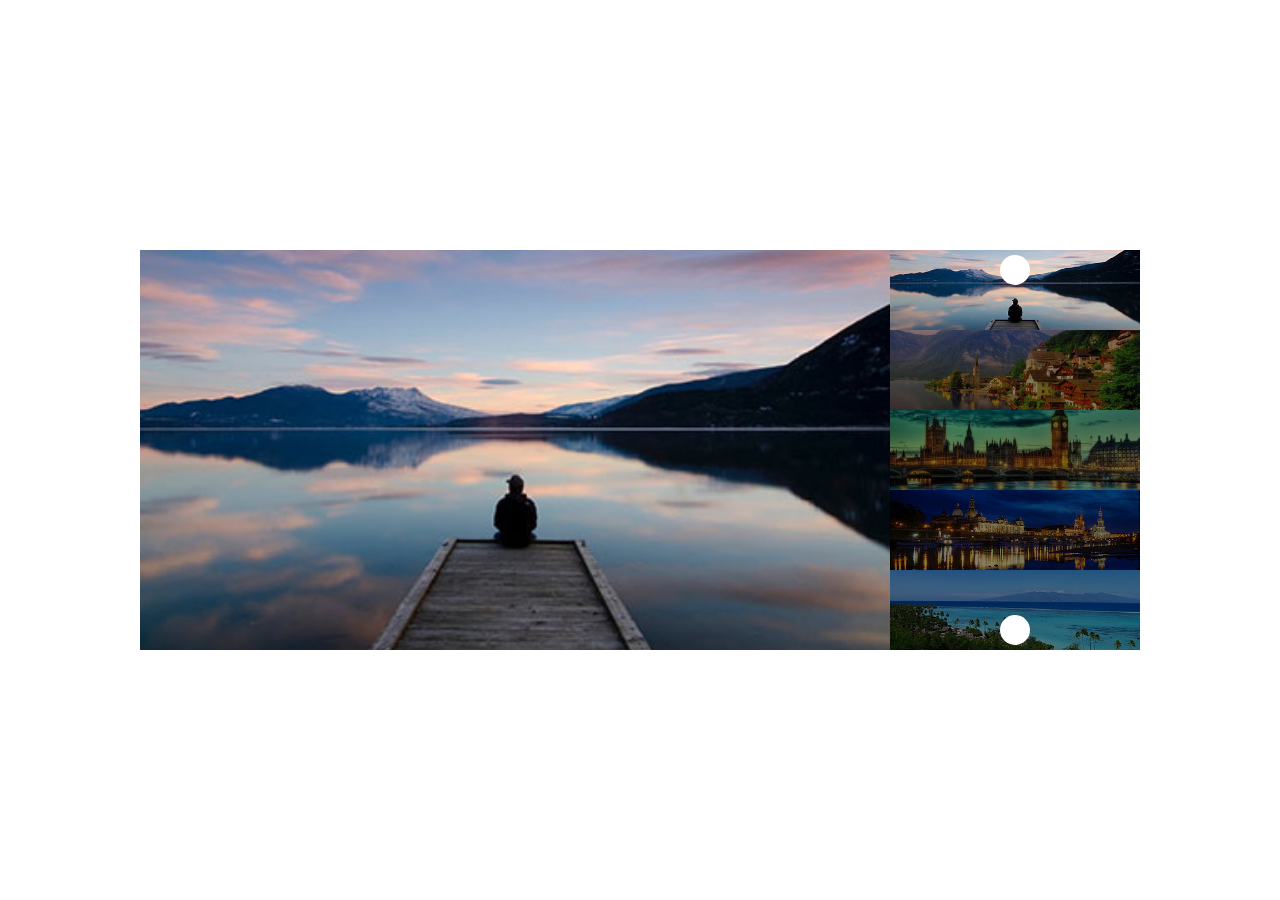
<file: 122-js-carousel/index.html>
<!DOCTYPE html>
<html lang="en">
<head>
    <meta charset="UTF-8">
    <meta name="viewport" content="width=device-width, initial-scale=1.0">
    <title>My title</title>

    <link rel="stylesheet" href="https://cdnjs.cloudflare.com/ajax/libs/font-awesome/6.5.1/css/all.min.css" integrity="sha512-DTOQO9RWCH3ppGqcWaEA1BIZOC6xxalwEsw9c2QQeAIftl+Vegovlnee1c9QX4TctnWMn13TZye+giMm8e2LwA==" crossorigin="anonymous" referrerpolicy="no-referrer" />
    <link rel="stylesheet" href="css/style.css">
</head>
<body>

    <div id="carousel-container">
        <!-- Images container -->
        <div class="images-container">
            <!-- <div class="image active">
                <img src="img/01.jpg">
            </div> -->
        </div>

        <!-- Thumbnails container -->
        <div class="thumbnails-container">
            <div class="arrow previous">
                <i class="fas fa-arrow-up"></i>
            </div>
            <div class="arrow next">
                <i class="fas fa-arrow-down"></i>
            </div>

            <!-- <div class="thumbnail">
                <img src="img/01.jpg">
            </div> -->
        </div>
    </div>

    <script type="text/javascript" src="js/script.js"></script>
</body>
</html>
</file>
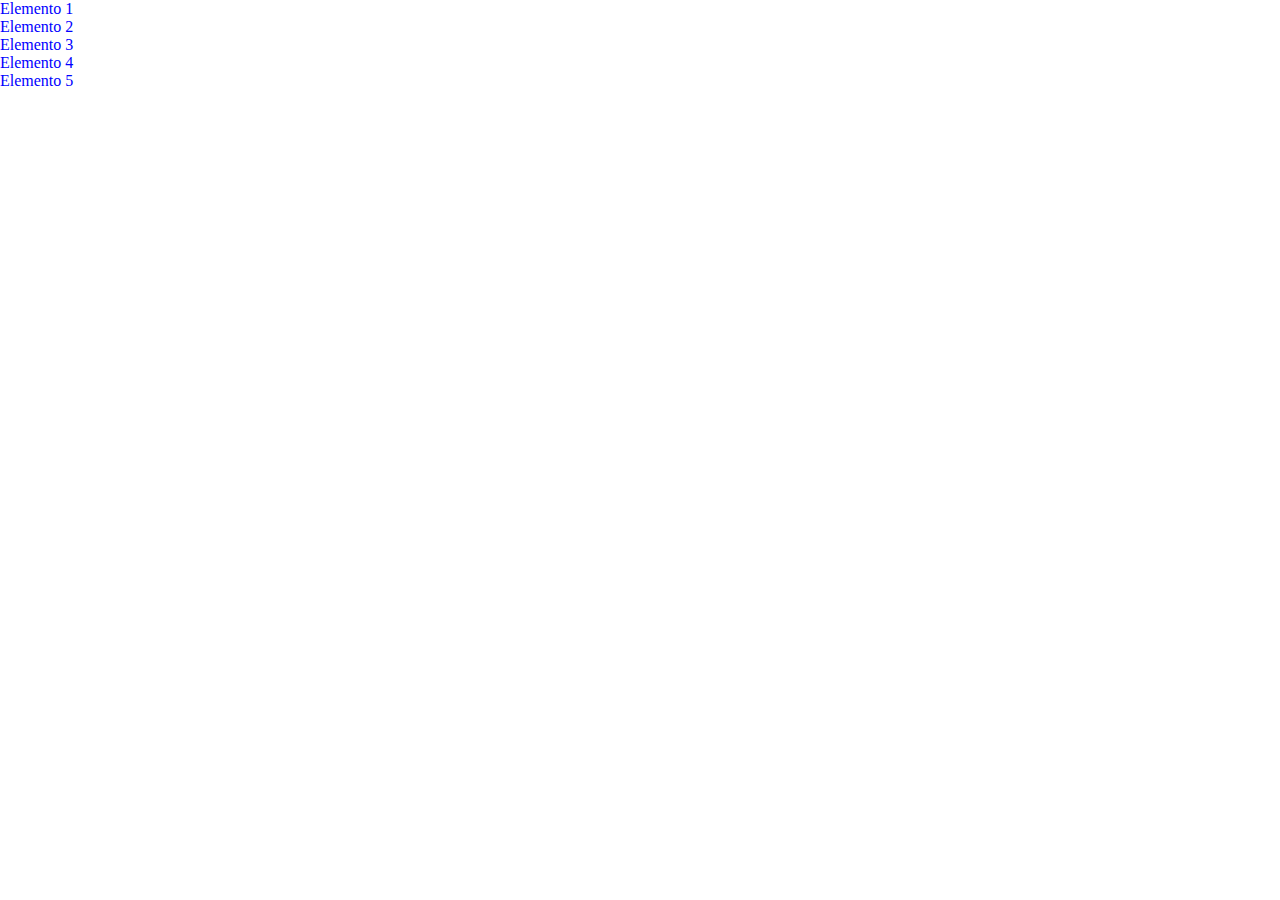
<file: querySelectorAll/index.html>
<!DOCTYPE html>
<html lang="en">
<head>
    <meta charset="UTF-8">
    <meta name="viewport" content="width=device-width, initial-scale=1.0">
    <title>My title</title>

    <link rel="stylesheet" href="css/style.css">
</head>
<body>

    <ul class="list">
        <li>Elemento 1</li>
        <li>Elemento 2</li>
        <li>Elemento 3</li>
        <li>Elemento 4</li>
        <li>Elemento 5</li>
    </ul>

    <script type="text/javascript" src="js/script.js"></script>
</body>
</html>
</file>
<file: 122-js-carousel/css/style.css>
* {
    margin: 0;
    padding: 0;
    box-sizing: border-box;
}

img {
    display: block;
}

#carousel-container {
    width: 1000px;
    background-color: pink;
    position: absolute;
    top: 50%;
    left: 50%;
    transform: translate(-50%, -50%);
    display: flex;
    height: 400px;
}

.images-container {
    background-color: brown;
    width: 75%;
    flex-grow: 0;
    flex-shrink: 0;
}
.image {
    width: 100%;
    height: 100%;
    display: none;
}
.image.active {
    display: block;
}
.image img {
    width: 100%;
    height: 100%;
    object-fit: cover;
}

.thumbnails-container {
    background-color: black;
    width: 25%;
    height: 100%;
    flex-grow: 0;
    flex-shrink: 0;
    position: relative;
}
.thumbnail {
    width: 100%;
    height: calc(100% / 5);
    background-color: black;
    opacity: 0.5;
}
.thumbnail.active {
    opacity: 1;
}
.thumbnail img {
    width: 100%;
    height: 100%;
    object-fit: cover;
}

.arrow {
    position: absolute;
    background-color: white;
    left: 50%;
    transform: translateX(-50%);
    width: 30px;
    height: 30px;
    font-size: 25px;
    display: flex;
    justify-content: center;
    align-items: center;
    border-radius: 50%;
    z-index: 10;
    cursor: pointer;
}
.arrow.previous {
    top: 5px;
}
.arrow.next {
    bottom: 5px;
}
</file>
<file: querySelectorAll/css/style.css>
* {
    margin: 0;
    padding: 0;
    box-sizing: border-box;
}

.blue {
    color: blue;
}
</file>
